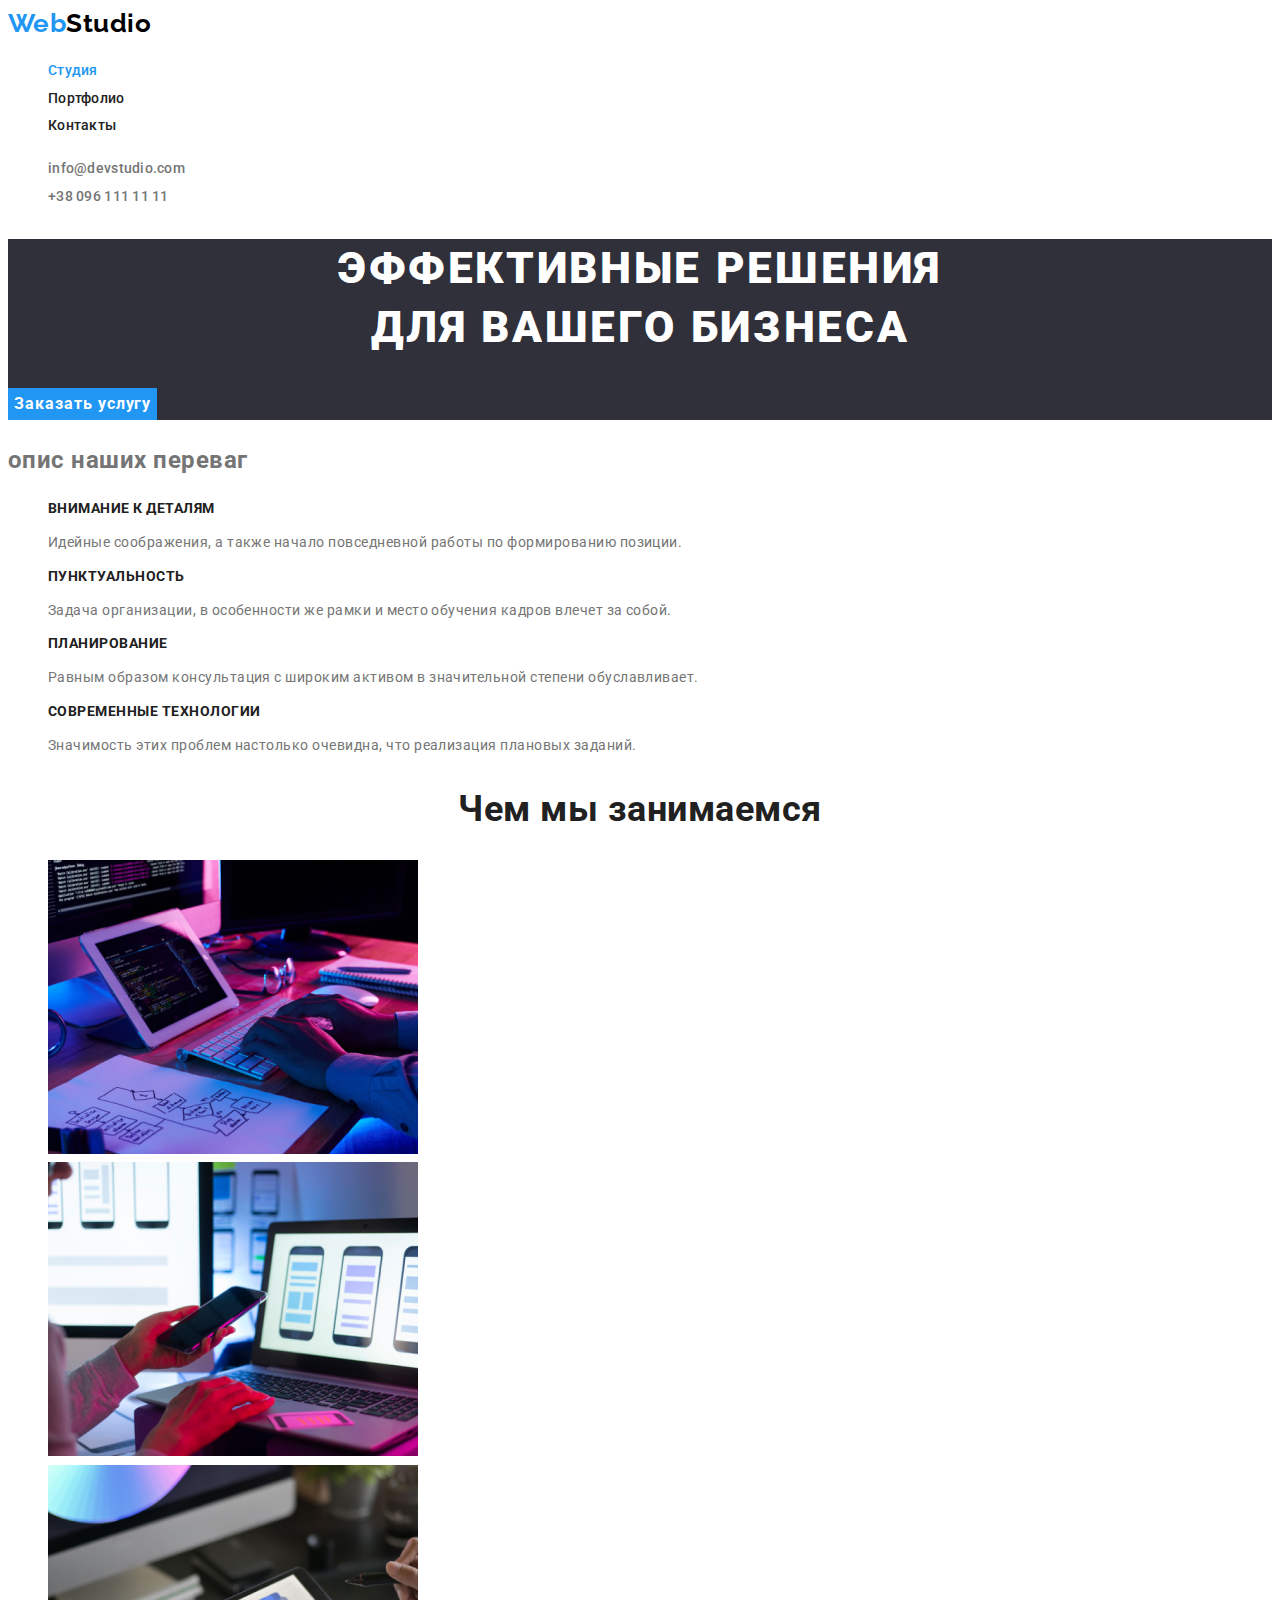
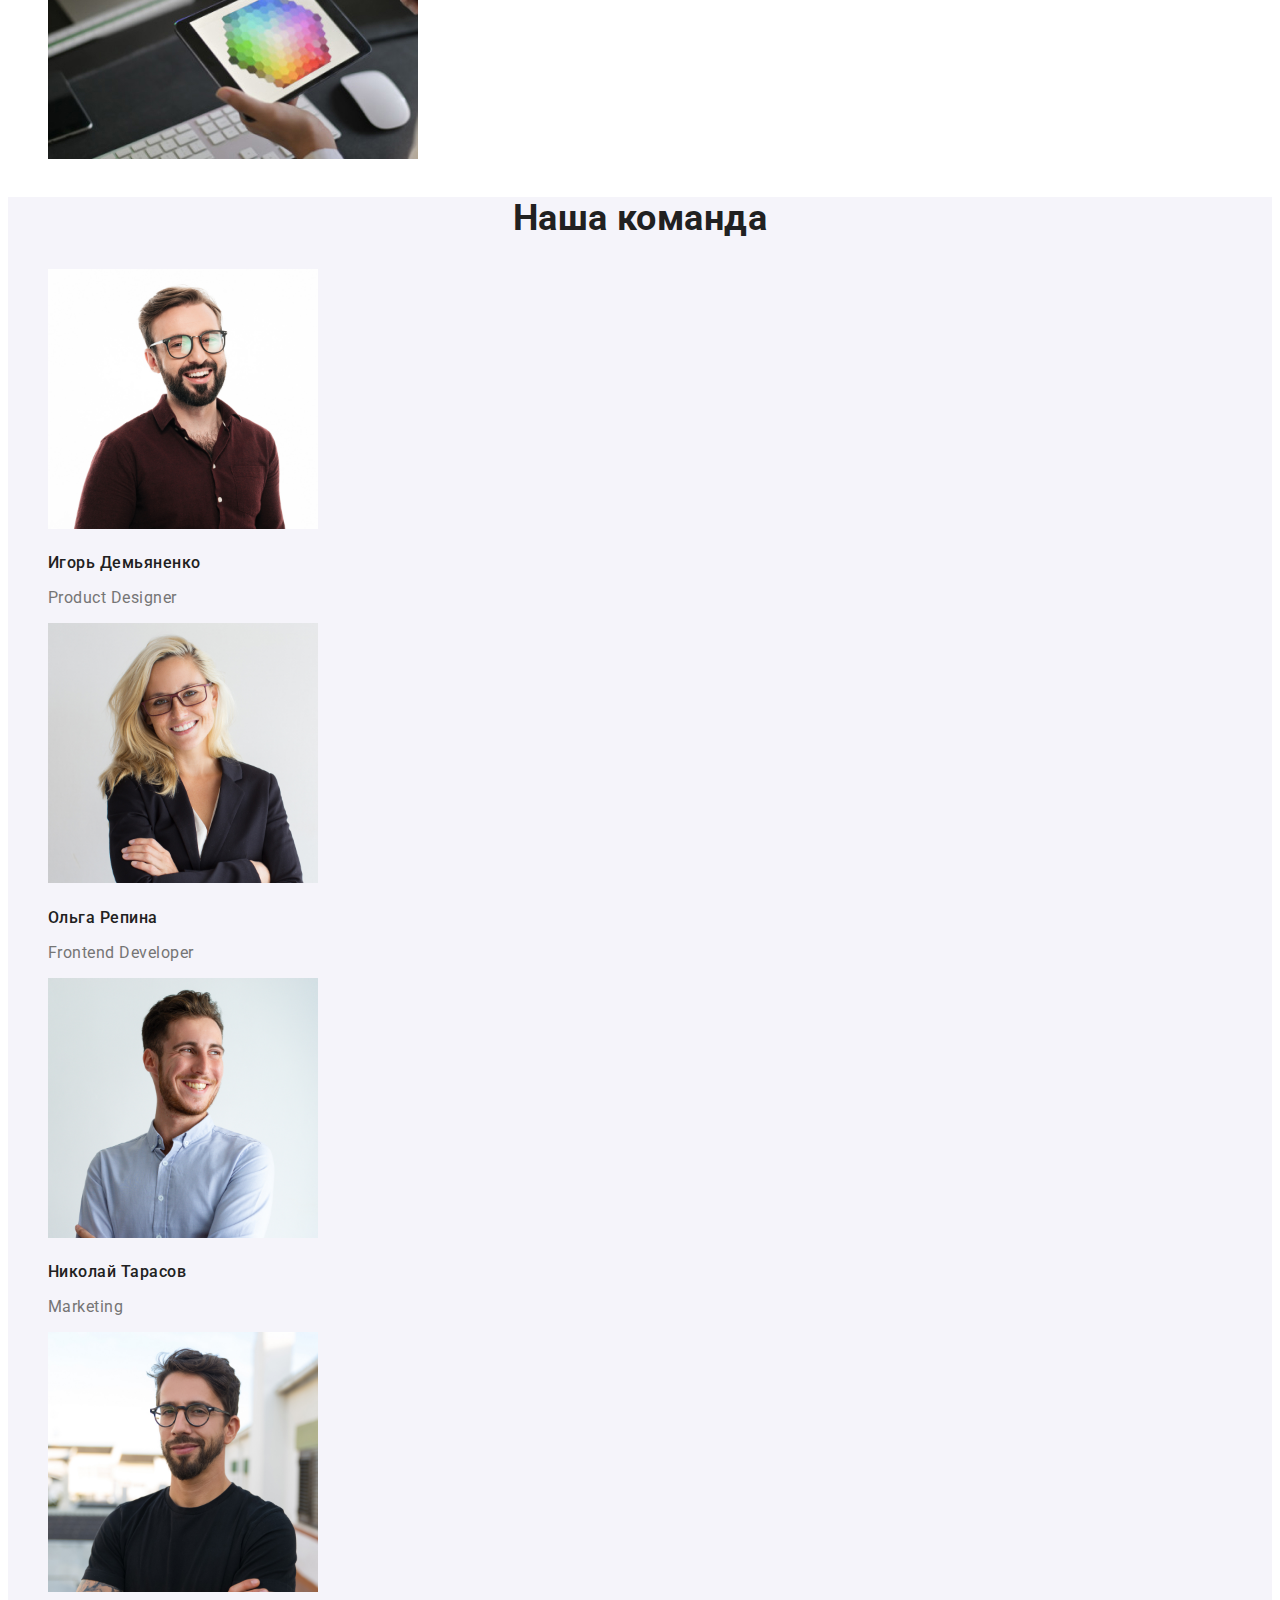
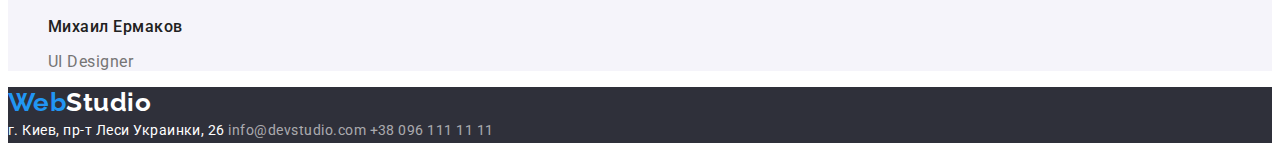
<file: index.html>
<!DOCTYPE html>
<html lang="ru">
    <head>
        <meta charset="UTF-8" />
        <meta name="viewport" content="width=device-width, initial-scale=1.0" />
        <title>Web Studio</title>
        <link href="https://fonts.googleapis.com/css2?family=Raleway:wght@700&family=Roboto:wght@400;500;700;900&display=swap" rel="stylesheet"/>
        <link rel="stylesheet" href="https://cdnjs.cloudflare.com/ajax/libs/modern-normalize/1.0.0/modern-normalize.min.css" integrity="sha512-ISS7cAi1PEhQ8jnbJpJZMd29NlhNj4AWYyLOSp2CE/CsHxTCu+r+t0D2yoJudVrd0/8fTVPUVDzY5Tvli75u/g==" crossorigin="anonymous" />
        <link rel="stylesheet" href="./css/style.css" />
    </head>
    <body>
        <header class="header">
            <a class="logo" href="#">Web<span>Studio</span></a>
            <nav>
                <ul class="nav">
                    <li><a class="link active current" href="#">Студия</a></li>
                    <li><a class="link active" href="./portfolio.html">Портфолио</a></li>
                    <li><a class="link active" href="#">Контакты</a></li>
                </ul>
            </nav>
            <ul class="contacts">
                <li>
                    <a class="link active"  href="mailto:info@devstudio.com">info@devstudio.com</a>
                </li>
                <li><a class="link active"  href="tel:+380961111111">+38 096 111 11 11</a></li>
            </ul>
        </header>
        <section>
            <main>
                <section class="hero">
                    <h1 class="title">Эффективные решения<br/> для вашего бизнеса</h1>
                    <button class="btn" type="submit">Заказать услугу</button>
                </section>
                <section class="benefits">
                    <h2>опис нашиx переваг</h2>
                    <ul>
                        <li>
                            <h3 class="title">Внимание к деталям</h3>
                            <p class="text">Идейные соображения, а также начало повседневной работы по формированию позиции.</p>
                        </li>
                        <li>
                            <h3 class="title">Пунктуальность</h3>
                            <p class="text">Задача организации, в особенности же рамки и место обучения кадров влечет за собой.</p>
                        </li>
                        <li>
                            <h3 class="title">Планирование</h3>
                            <p class="text">Равным образом консультация с широким активом в значительной степени обуславливает.</p>
                        </li>
                        <li>
                            <h3 class="title">Современные технологии</h3>
                            <p class="text">Значимость этих проблем настолько очевидна, что реализация плановых заданий.</p>
                        </li>
                    </ul>
                </section>
                <section class="works">
                    <h2 class="title">Чем мы занимаемся</h2>
                    <ul>
                        <li>
                            <img src="./images/content/desktop.jpg" alt="Пичатаем текст" width="370" />
                        </li>
                        <li>
                            <img src="./images/content/phone.jpg" alt="Работаем за компютером" width="370" />
                        </li>
                        <li>
                            <img src="./images/content/tablet.jpg" alt="Работаем на планшете" width="370" />
                        </li>
                    </ul>
                </section>
                <section class="team">
                    <h2 class="title">Наша команда</h2>
                    <ul class="description">
                        <li>
                            <img src="./images/content/productdDesigner.jpg" alt="Product Designer" width="270" />
                            <h3 class="title">Игорь Демьяненко</h3>
                            <p class="text">Product Designer</p>
                        </li>
                        <li>
                            <img src="./images/content/frontend.jpg" alt="Frontend Developer" width="270" />
                            <h3 class="title">Ольга Репина</h3>
                            <p class="text">Frontend Developer</p>
                        </li>
                        <li>
                            <img src="./images/content/marketing.jpg" alt="Marketing" width="270" />
                            <h3 class="title">Николай Тарасов</h3>
                            <p class="text">Marketing</p>
                        </li>
                        <li>
                            <img src="./images/content/ulDesigner.jpg" alt="UI Designer" width="270" />
                            <h3 class="title">Михаил Ермаков</h3>
                            <p class="text">UI Designer</p>
                        </li>
                    </ul>
                </section>
            </main>
        </section>
        <footer class="footer">
            <a class="logo" href="#">Web<span>Studio</span></a>
            <address class="address">
                г. Киев, пр-т Леси Украинки, 26
                <a class="contact" href="mailto:info@devstudio.com">info@devstudio.com</a>
                <a class="contact" href="tel:+380961111111">+38 096 111 11 11</a>
            </address>
        </footer>
    </body>
</html>
</file>
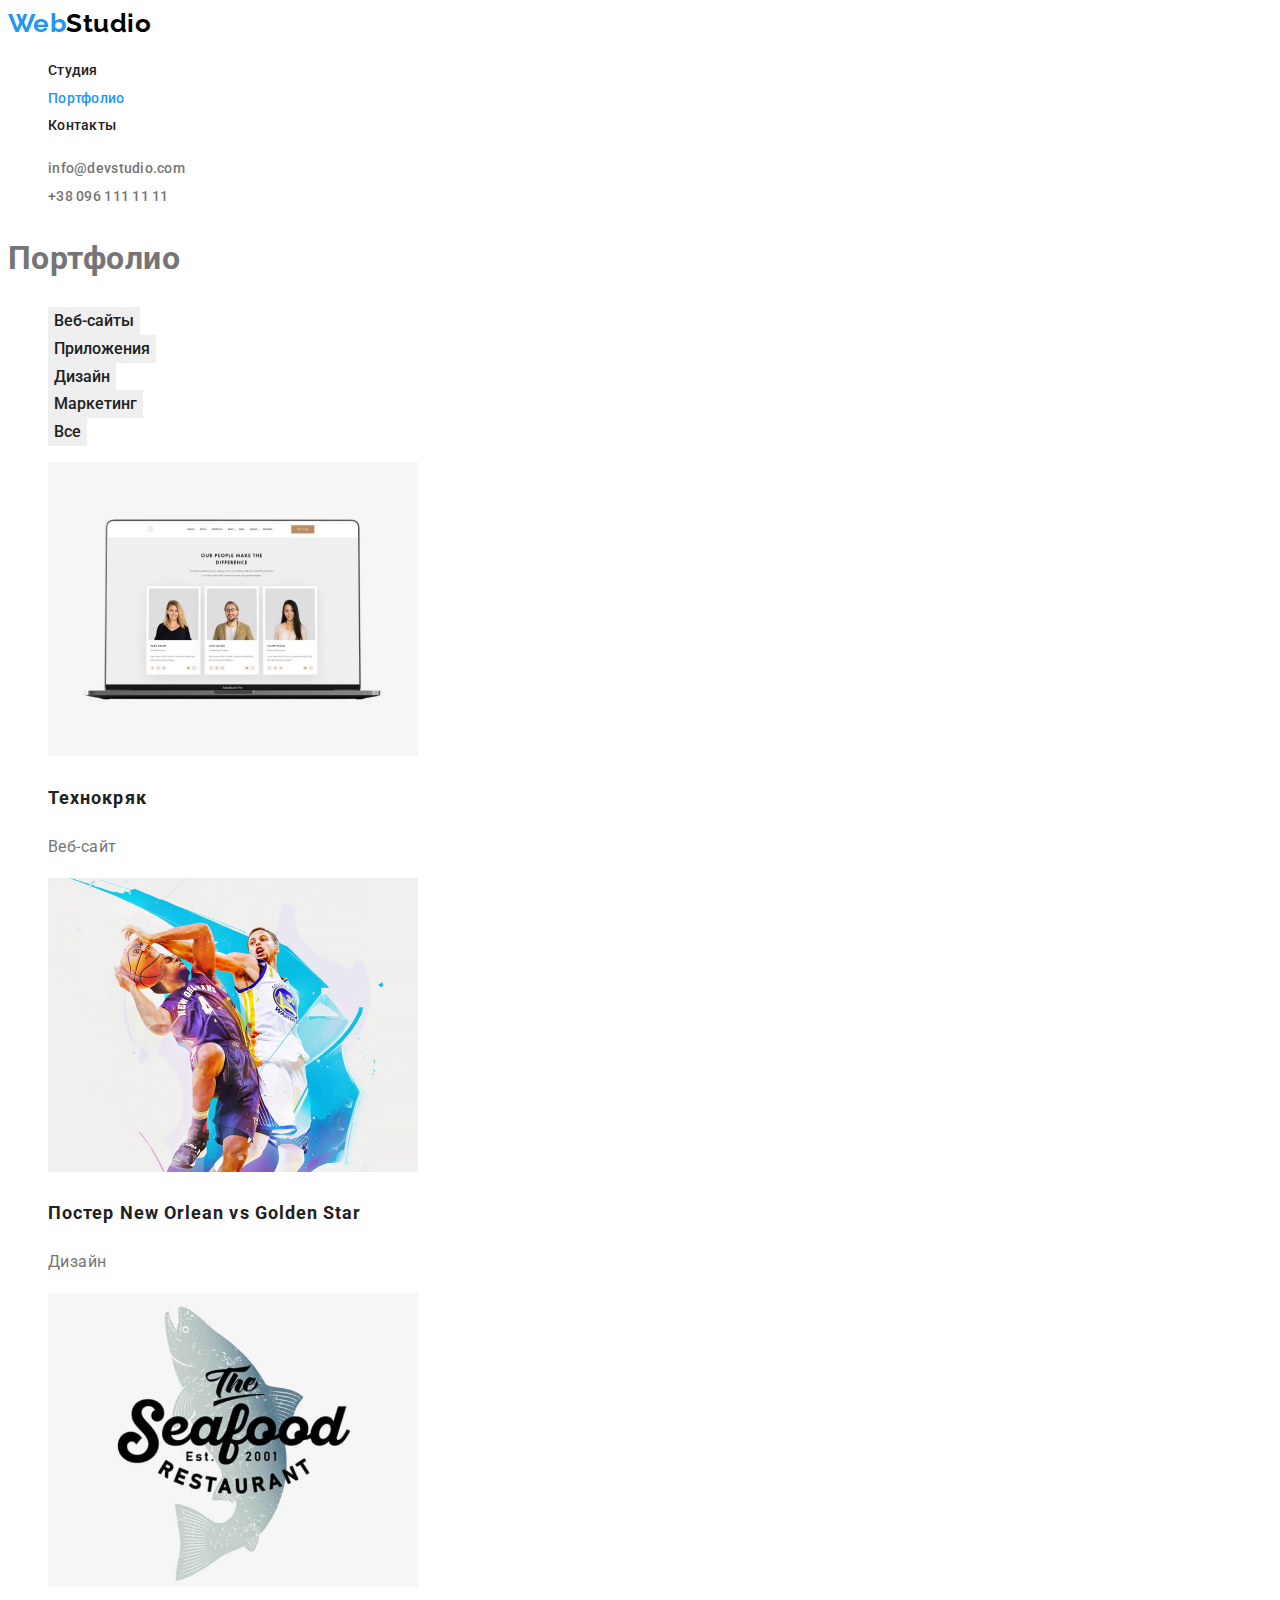
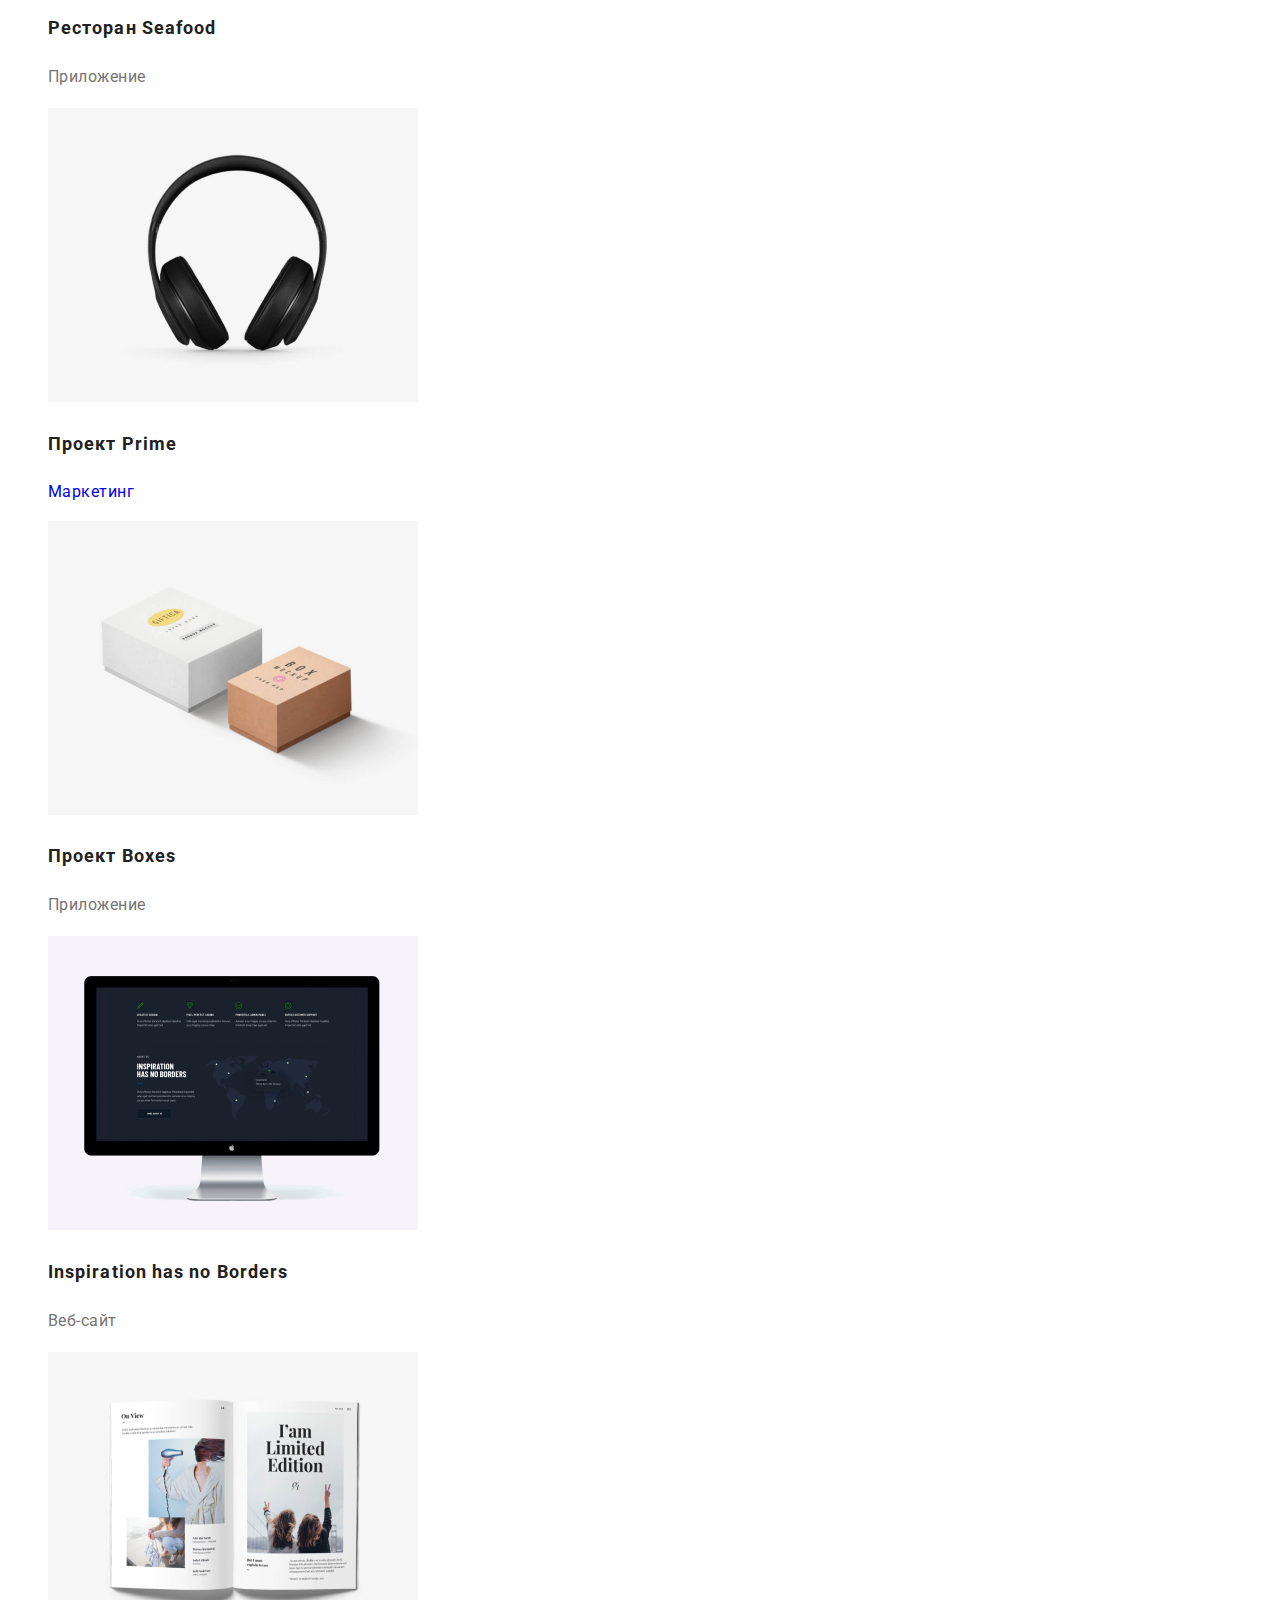
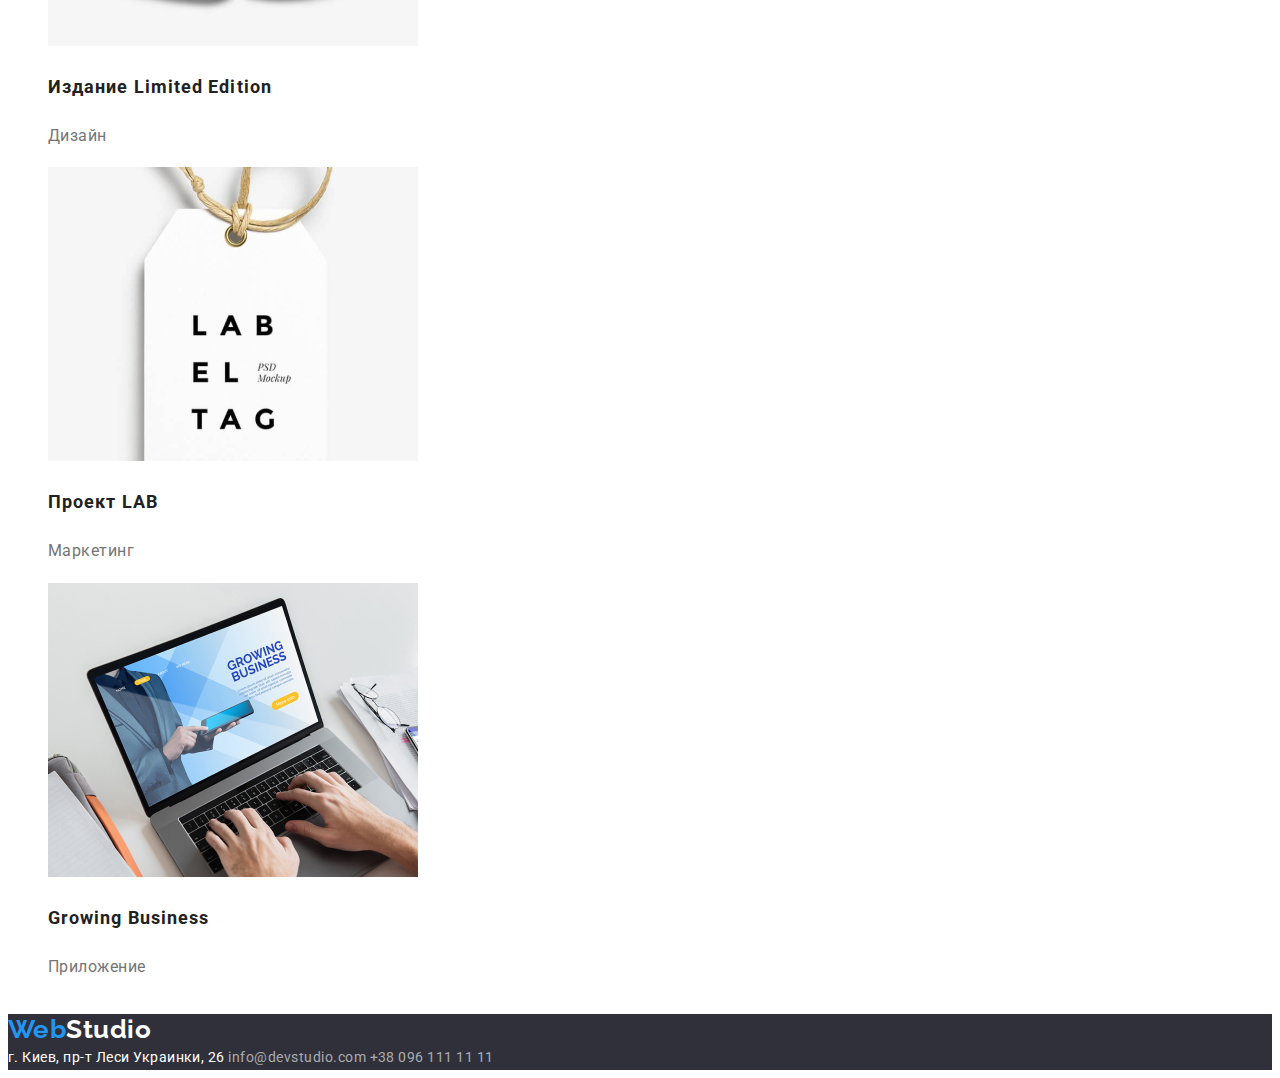
<file: portfolio.html>
<!DOCTYPE html>
<html lang="ru">
    <head>
        <meta charset="UTF-8" />
        <meta name="viewport" content="width=device-width, initial-scale=1.0" />
        <title>portfolio</title>
        <link
            href="https://fonts.googleapis.com/css2?family=Raleway:wght@700&family=Roboto:wght@400;500;700;900&display=swap"
            rel="stylesheet"
        />
        <link
            rel="stylesheet"
            href="https://cdnjs.cloudflare.com/ajax/libs/modern-normalize/1.0.0/modern-normalize.min.css"
            integrity="sha512-ISS7cAi1PEhQ8jnbJpJZMd29NlhNj4AWYyLOSp2CE/CsHxTCu+r+t0D2yoJudVrd0/8fTVPUVDzY5Tvli75u/g=="
            crossorigin="anonymous"
        />
        <link rel="stylesheet" href="./css/style.css" />
    </head>
    <body>
        <header class="header">
            <a class="logo" href="#">Web<span>Studio</span></a>
            <nav>
                <ul class="nav">
                    <li><a class="link active" href="./index.html">Студия</a></li>
                    <li><a class="link active current" href="#">Портфолио</a></li>
                    <li><a class="link active" href="#">Контакты</a></li>
                </ul>
            </nav>
            <ul class="contacts">
                <li>
                    <a class="link active" href="mailto:info@devstudio.com">info@devstudio.com</a>
                </li>
                <li><a class="link active" href="tel:+380961111111">+38 096 111 11 11</a></li>
            </ul>
        </header>
        <section class="portfolio">
            <h1>Портфолио</h1>
            <ul class="filter">
                <li><button class="btn" type="button">Веб-сайты</button></li>
                <li><button class="btn" type="button">Приложения</button></li>
                <li><button class="btn" type="button">Дизайн</button></li>
                <li><button class="btn" type="button">Маркетинг</button></li>
                <li><button class="btn" type="button">Все</button></li>
            </ul>
            <ul class="samples">
                <li>
                    <a href="#">
                        <img src="./images/content/p-img-1.jpg" alt="ноутбук з людьми" />
                        <h2 class="title">Технокряк</h2>
                        <p class="text">Веб-сайт</p>
                    </a>
                </li>
                <li>
                    <a href="#">
                        <img src="./images/content/p-img-2.jpg" alt="баскетболісти" />
                        <h2 class="title">Постер New Orlean vs Golden Star</h2>
                        <p class="text">Дизайн</p>
                    </a>
                </li>
                <li>
                    <a href="#">
                        <img src="./images/content/p-img-3.jpg" alt="логотип Seafood " />
                        <h2 class="title">Ресторан Seafood</h2>
                        <p class="text">Приложение</p>
                    </a>
                </li>
                <li>
                    <a href="#">
                        <img src="./images/content/p-img-4.jpg" alt="навушники" />
                        <h2 class="title">Проект Prime</h2>
                        <p>Маркетинг</p>
                    </a>
                </li>
                <li>
                    <a href="#">
                        <img src="./images/content/p-img-5.jpg" alt="дві коробки" />
                        <h2 class="title">Проект Boxes</h2>
                        <p class="text">Приложение</p>
                    </a>
                </li>
                <li>
                    <a href="#">
                        <img src="./images/content/p-img-6.jpg" alt="монітор компютера" />
                        <h2 class="title">Inspiration has no Borders</h2>
                        <p class="text">Веб-сайт</p>
                    </a>
                </li>
                <li>
                    <a href="#">
                        <img src="./images/content/p-img-7.jpg" alt="відкрита книга" />
                        <h2 class="title">Издание Limited Edition</h2>
                        <p class="text">Дизайн</p>
                    </a>
                </li>
                <li>
                    <a href="#">
                        <img src="./images/content/p-img-8.jpg" alt="етикетка LAB" />
                        <h2 class="title">Проект LAB</h2>
                        <p class="text">Маркетинг</p>
                    </a>
                </li>
                <li>
                    <a href="#">
                        <img src="./images/content/p-img-9.jpg" alt="ноутбук на якому друкують" />
                        <h2 class="title">Growing Business</h2>
                        <p class="text">Приложение</p>
                    </a>
                </li>
            </ul>
        </section>
        <footer class="footer">
            <a class="logo" href="#">Web<span>Studio</span></a>
            <address class="address">
                г. Киев, пр-т Леси Украинки, 26
                <a class="contact" href="mailto:info@devstudio.com">info@devstudio.com</a>
                <a class="contact" href="tel:+380961111111">+38 096 111 11 11</a>
            </address>
        </footer>
    </body>
</html>
</file>
<file: css/style.css>
/* ======= global css ======= */
:root {
    --primary-text-color: #757575;
    --title-color: #212121;
    --accent-color: #2196F3;
    --white-text-color: #FFFFFF;
    --bg-color-team: #F5F4FA;
    --header-logo-span: #000000;
    --hero-footer-bg-color: #2F303A;
}

html {
    box-sizing: border-box;
}

body {
    font-family: Roboto, sans-serif;
    font-weight: 400;
    letter-spacing: 0.03em;
    line-height: 1.71;
    color: var(--primary-text-color);
}

a {
    text-decoration: none;
    cursor: pointer;
    display: inline-block;
}

ul {
    list-style: none;
}

button {
    font-family: inherit;
    cursor: pointer;
}

/* ======= header css ======= */

.logo {
    font-family: Raleway, sans-serif;
    font-weight: 700;
    font-size: 26px;
    line-height: 1.19;

    color: var(--accent-color);
}

.logo span {
    color: var(--header-logo-span);
}

.nav .link {
    font-weight: 500;
    font-size: 14px;
    line-height: 1.14;
    letter-spacing: 0.02em;

    color: var(--title-color);
}

/* .link.active:hover,
.link.active:focus {
    color: var(--accent-color);
} */

.contacts .link {
    font-weight: 500;
    font-size: 14px;
    line-height: 1.14;
    letter-spacing: 0.02em;

    color: var(--primary-text-color);
}

.link.active:hover,
.link.active:focus {
    color: var(--accent-color);
}

.nav .link.active.current {
    color: var(--accent-color);
}

/* ======= Студія / hero css =======*/

.hero {
    background:var(--hero-footer-bg-color);
}

.hero .title {
    font-weight: 900;
    font-size: 44px;
    line-height: 1.36;
    text-align: center;
    letter-spacing: 0.06em;
    text-transform: uppercase;

    color: var(--white-text-color);
}

.hero .btn {
    font-weight: 700;
    font-size: 16px;
    line-height: 1.88;
    letter-spacing: 0.06em;

    color: var(--white-text-color);
    background: var(--accent-color);
    border: transparent;
}

/* ======= Студія / benefits css =======*/

.benefits .title {
    font-weight: 700;
    font-size: 14px;
    line-height: 1.14;
    text-transform: uppercase;

    color: var(--title-color);
}

.benefits .text {
    font-size: 14px;
    line-height: 1.71;
}

/* ======= Студія / works css =======*/

.works .title {
    font-weight: 700;
    font-size: 36px;
    line-height: 1.17;
    text-align: center;

    color: var(--title-color);
}

/* ======= Студія / team css =======*/

.team {
    background-color: var(--bg-color-team);
}

.team>.title {
    font-weight: 700;
    font-size: 36px;
    line-height: 1.17;
    text-align: center;

    color: var(--title-color);
}

.description .title {
    font-weight: 500;
    font-size: 16px;
    line-height: 1.19;
    /* text-align: center; */

    color: var(--title-color);
}

.description .text {
    font-size: 16px;
    line-height: 1.19;
    /* text-align: center; */
}

/*======= Портфолио / filter css =======*/

.filter .btn {
    font-weight: 500;
    font-size: 16px;
    line-height: 1.62;
    /* text-align: center; */

    color: var(--title-color);
    border: transparent;
}

.filter .btn:hover,
.filter .btn:focus {
    font-style: normal;
    font-weight: 500;
    font-size: 16px;
    line-height: 1.62;
    /* text-align: center; */

    color: var(--white-text-color);
    background: var(--accent-color);
}

/*======= Портфолио / samples css =======*/

.samples .title {
    font-weight: 700;
    font-size: 18px;
    line-height: 2;
    letter-spacing: 0.06em;

    color: var(--title-color);
}

.samples .text {
    font-size: 16px;
    line-height: 1.88;

    color: var(--primary-text-color);
}

/* ======= footer css ======= */

.footer {
    background-color:var(--hero-footer-bg-color);
}

.footer .logo {
    font-family: Raleway;
    font-weight: 700;
    font-size: 26px;
    line-height: 1.19;

    color: var(--accent-color);
}

.footer .logo span {
    color: var(--white-text-color);
}

.footer .address {
    font-style: normal;
    font-size: 14px;
    line-height: 1.71;

    color: var(--white-text-color);
}

.address .contact {
    font-style: normal;
    font-size: 14px;
    line-height: 1.71;

    color: rgba(255, 255, 255, 0.6);
}
</file>
